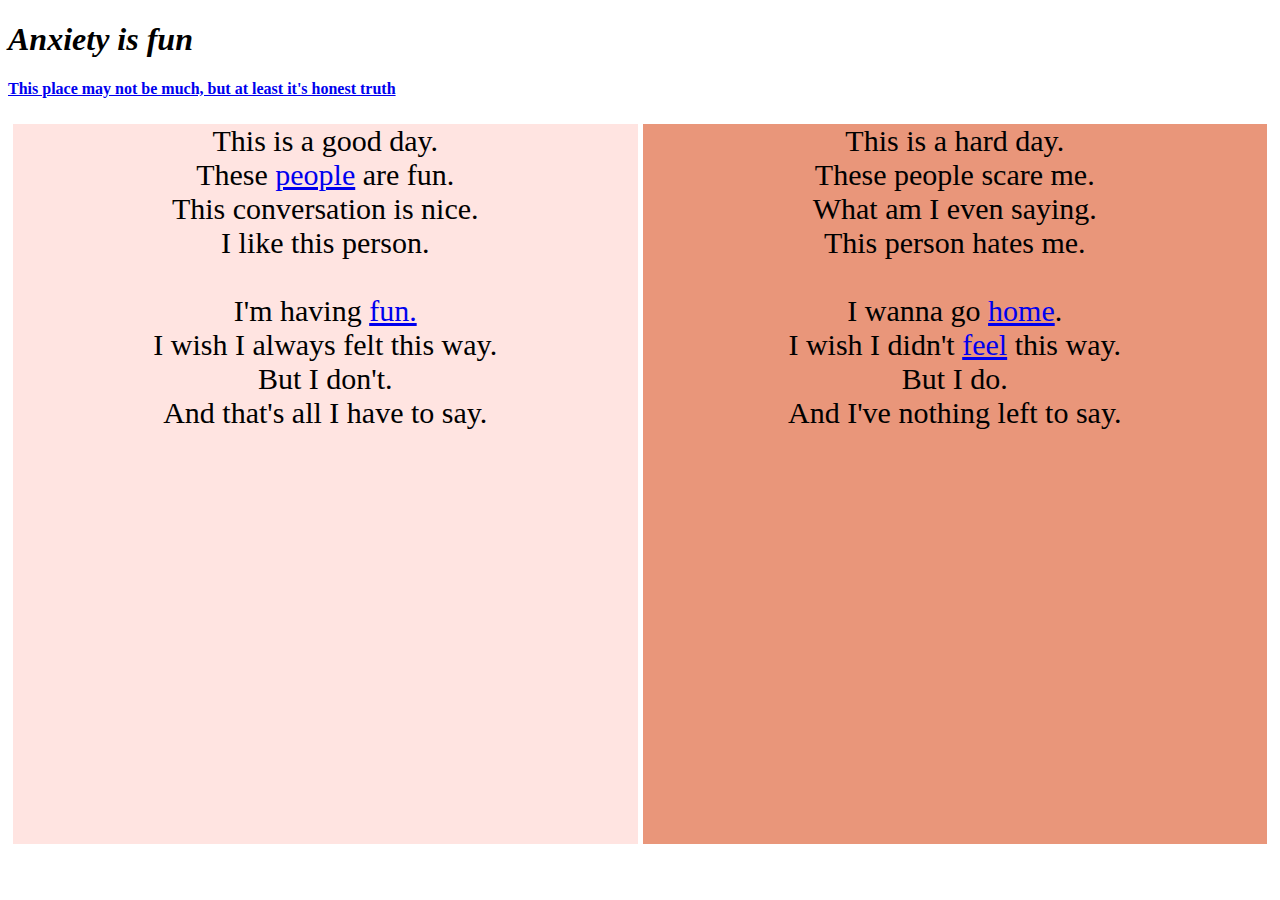
<file: index.html>
<!DOCTYPE html>
<html>

<head>
    <link rel="stylesheet" href="stylesheet.css">

</head>

<body>
    <header>
        <h1>Anxiety is fun</h1>
        <h4><a href="https://medlineplus.gov/anxiety.html">This place may not be much, but at least it's honest truth</a></h4>
    </header>
    <div class="grid-container">
        <div class="grid-item" id="item1">
            This is a good day.<br>
            These <a href="Produkt_1.html" target="_blank">people</a> are fun.<br>
            This conversation is nice.<br>
            I like this person.<br>
            <br>
            I'm having <a href="Produkt_3.html" target="_blank">fun.</a><br>
            I wish I always felt this way.<br>
            But I don't.<br>
            And that's all I have to say.
        </div>
        <div class="grid-item" id="item2">
            This is a hard day.<br>
            These people scare me.<br>
            What am I even saying.<br>
            This person hates me.<br>
            <br>
            I wanna go <a href="Produkt_2.html" target="_blank">home</a>.<br>
            I wish I didn't <a href="Produkt_4.html" target="_blank">feel</a> this way.<br>
            But I do.<br>
            And I've nothing left to say.
        </div>
    </div>

</body>
</html>
</file>
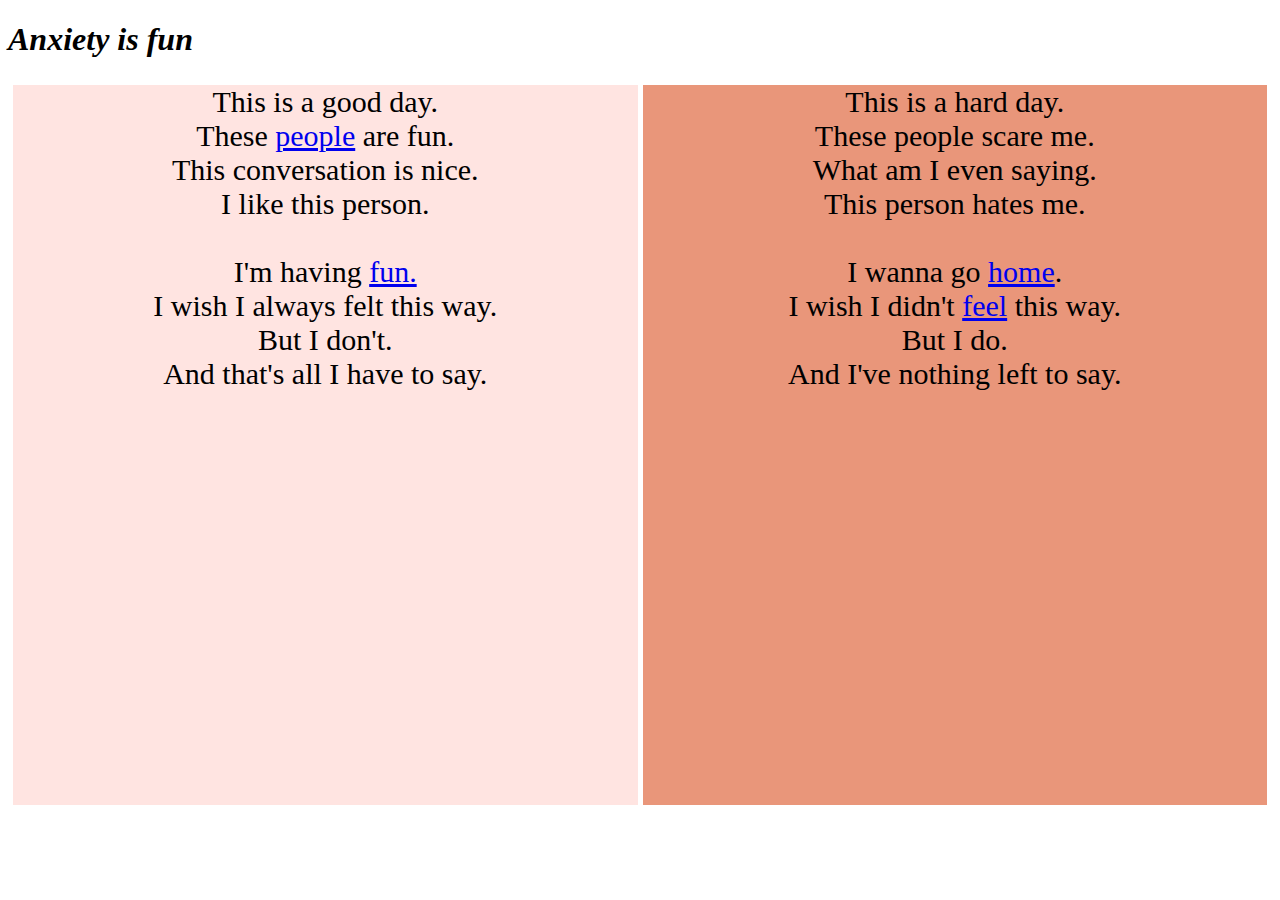
<file: Produkt.html>
<!DOCTYPE html>
<html>

<head>
    <link rel="stylesheet" href="stylesheet.css">

</head>

<body>
    <header>
        <h1>Anxiety is fun</h1>
    </header>
    <div class="grid-container">
        <div class="grid-item" id="item1">
            This is a good day.<br>
            These <a href="Produkt_1.html" target="_blank">people</a> are fun.<br>
            This conversation is nice.<br>
            I like this person.<br>
            <br>
            I'm having <a href="Produkt_3.html" target="_blank">fun.</a><br>
            I wish I always felt this way.<br>
            But I don't.<br>
            And that's all I have to say.
        </div>
        <div class="grid-item" id="item2">
            This is a hard day.<br>
            These people scare me.<br>
            What am I even saying.<br>
            This person hates me.<br>
            <br>
            I wanna go <a href="Produkt_2.html" target="_blank">home</a>.<br>
            I wish I didn't <a href="Produkt_4.html" target="_blank">feel</a> this way.<br>
            But I do.<br>
            And I've nothing left to say.
        </div>
    </div>

</body>
</html>
</file>
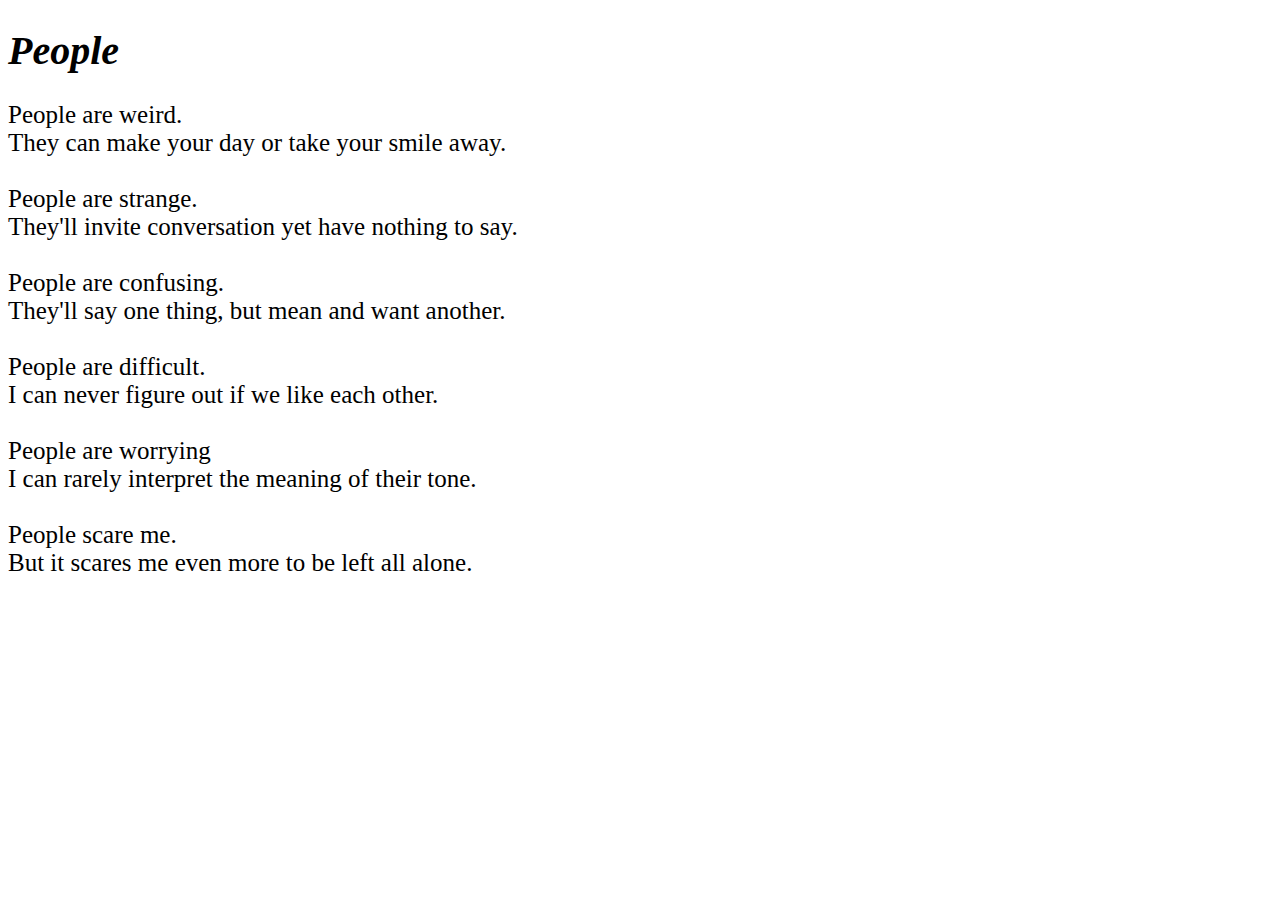
<file: Produkt_1.html>
<!DOCTYPE html>
<html>

    
<head>
    <style>
        h1 {
            font-style: italic;
            font-size: 40px;
        }
        p {
            font-size: 25px;
        }
    </style>

</head>

<body>
    <h1>
        People
    </h1>
    
    <p>
        People are weird.<br>
        They can make your day or take your smile away.<br>
        <br>
        People are strange.<br>
        They'll invite conversation yet have nothing to say.<br>
       <br>
        People are confusing.<br>
        They'll say one thing, but mean and want another.<br>
        <br>
        People are difficult.<br>
        I can never figure out if we like each other.<br>
        <br>
        People are worrying<br>
        I can rarely interpret the meaning of their tone.<br>
        <br>
        People scare me.<br>
        But it scares me even more to be left all alone.
    </p>

</body>
</html>
</file>
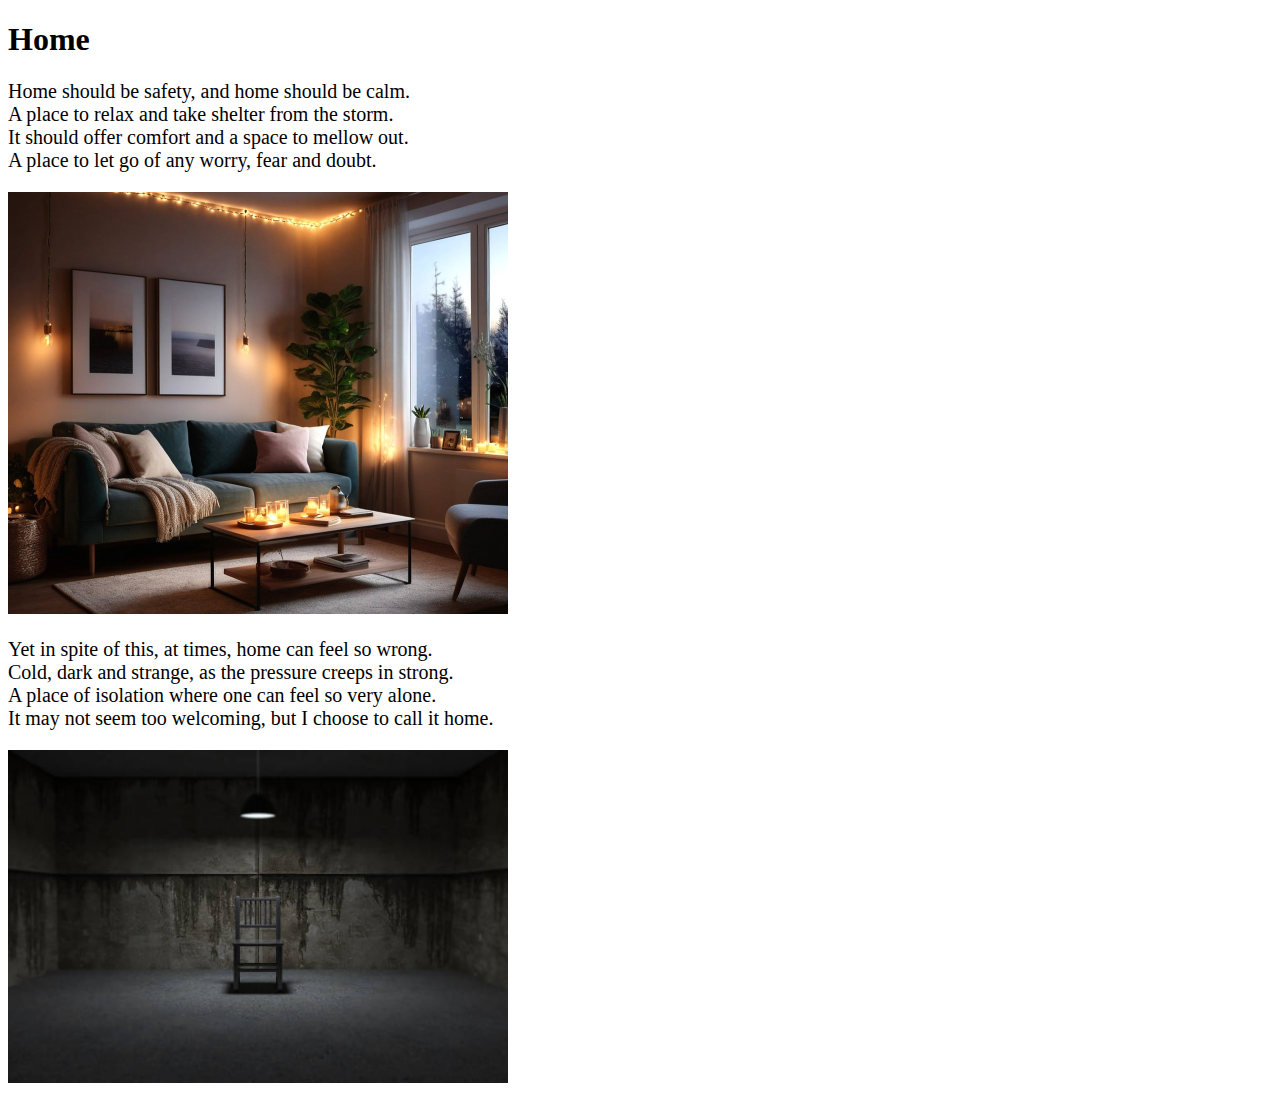
<file: Produkt_2.html>
<!DOCTYPE html>
<html>

<head>
    <style>
        p {
            font-size: 20px;
        }
        .RoomImgs>img {
            width: 500px;
        }
    </style>
    
</head>

<body>
    <h1>
        Home
    </h1>
    <p>
        Home should be safety, and home should be calm.<br>
        A place to relax and take shelter from the storm.<br>
        It should offer comfort and a space to mellow out.<br>
        A place to let go of any worry, fear and doubt.
    </p>
    <div class="RoomImgs">
        <img src="Images/ComfyRoom.jpg">
    </div>
    <p>
        Yet in spite of this, at times, home can feel so wrong.<br>
        Cold, dark and strange, as the pressure creeps in strong.<br>
        A place of isolation where one can feel so very alone.<br>
        It may not seem too welcoming, but I choose to call it home.
    </p>
    <div class="RoomImgs">
        <img src="Images/IsolationRoom.jpg">
    </div>
</body>

</html>
</file>
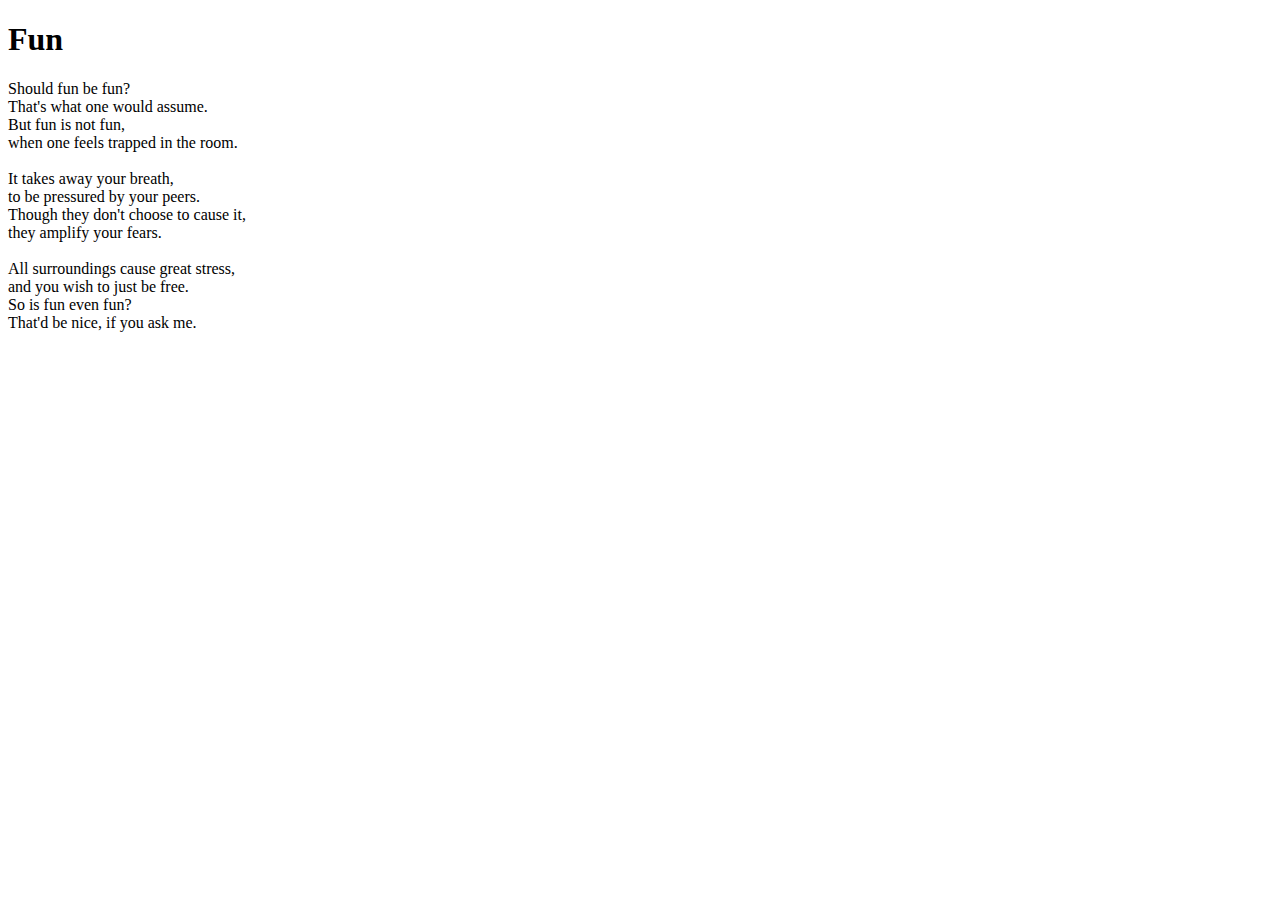
<file: Produkt_3.html>
<!DOCTYPE html>
<html>

<head>
    
</head>

<body>
    <h1>
        Fun
    </h1>
    <p>
        Should fun be fun?<br>
        That's what one would assume.<br>
        But fun is not fun,<br>
        when one feels trapped in the room.<br>
        <br>
        It takes away your breath,<br>
        to be pressured by your peers.<br>
        Though they don't choose to cause it,<br>
        they amplify your fears.<br>
        <br>
        All surroundings cause great stress,<br>
        and you wish to just be free.<br>
        So is fun even fun?<br>
        That'd be nice, if you ask me.
    </p>

</body>

</html>
</file>
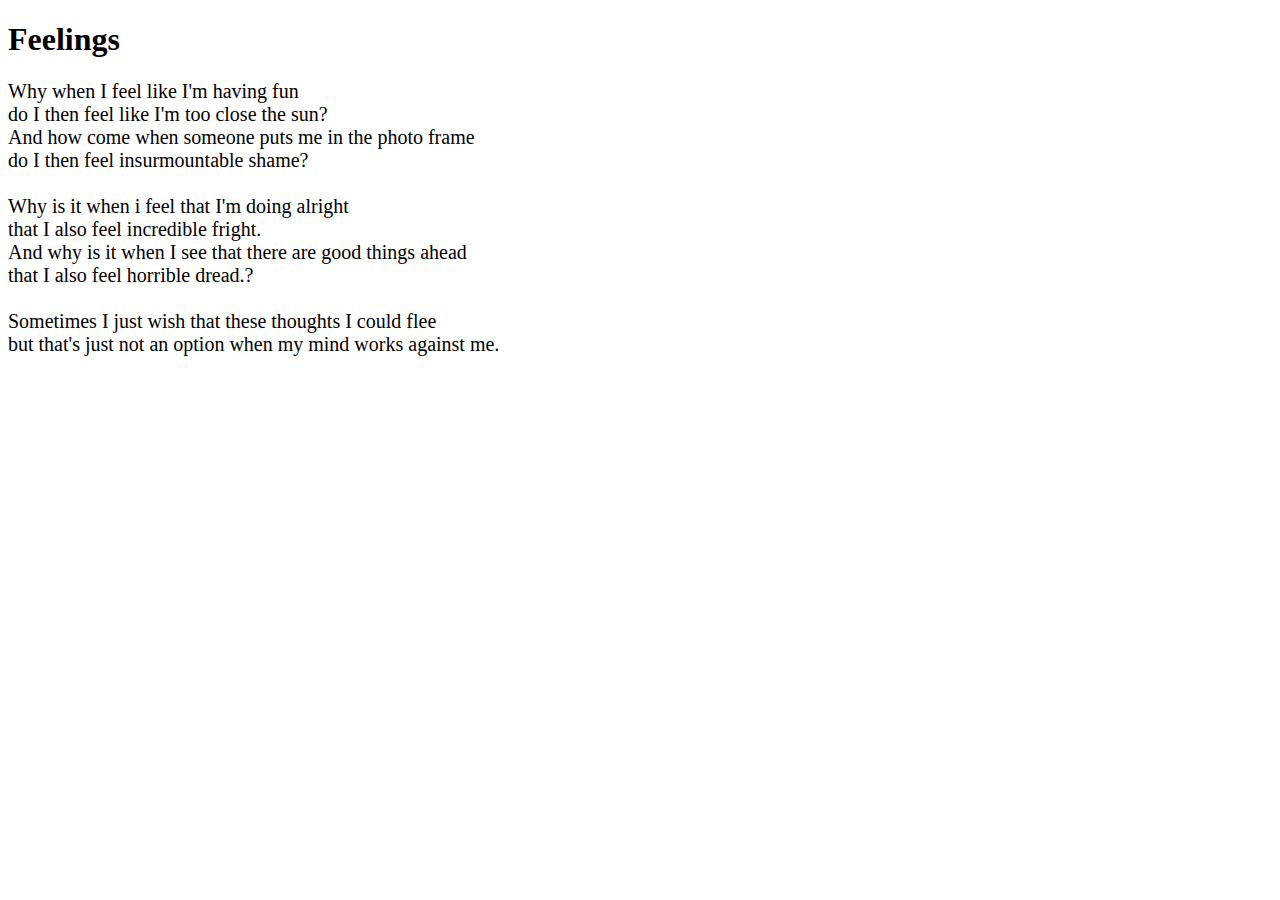
<file: Produkt_4.html>
<!DOCTYPE html>
<html>

<head>
    <style>
        p {
            font-size: 20px;
        }
    </style>

</head>

<body>
    <h1>
        Feelings
    </h1>
    <p>
        Why when I feel like I'm having fun<br>
        do I then feel like I'm too close the sun?<br>
        And how come when someone puts me in the photo frame<br>
        do I then feel insurmountable shame?<br>
        <br>
        Why is it when i feel that I'm doing alright<br>
        that I also feel incredible fright.<br>
        And why is it when I see that there are good things ahead<br>
        that I also feel horrible dread.?<br>
        <br>
        Sometimes I just wish that these thoughts I could flee<br>
        but that's just not an option when my mind works against me.
    </p>

</body>

</html>
</file>
<file: stylesheet.css>
h1 {
    font-style: italic;
}

header {
    background-color: white;
}

.grid-container {
    text-align: center;
    display: grid;
    grid-gap: 5px;
    padding: 5px;
    grid-template-columns: 1fr 1fr;
}

.grid-item {
    -ms-overflow-style: none;
    scrollbar-width: none;
}

.grid-item::-webkit-scrollbar {
    display: none;
}

.grid-container > div {
    height: 80vh;
}

#item1 {
    background-color: mistyrose;
    overflow: scroll;
    font-size: 30px;
}

#item2 {
    background-color: darksalmon;
    overflow: scroll;
    font-size: 30px;
}
</file>
